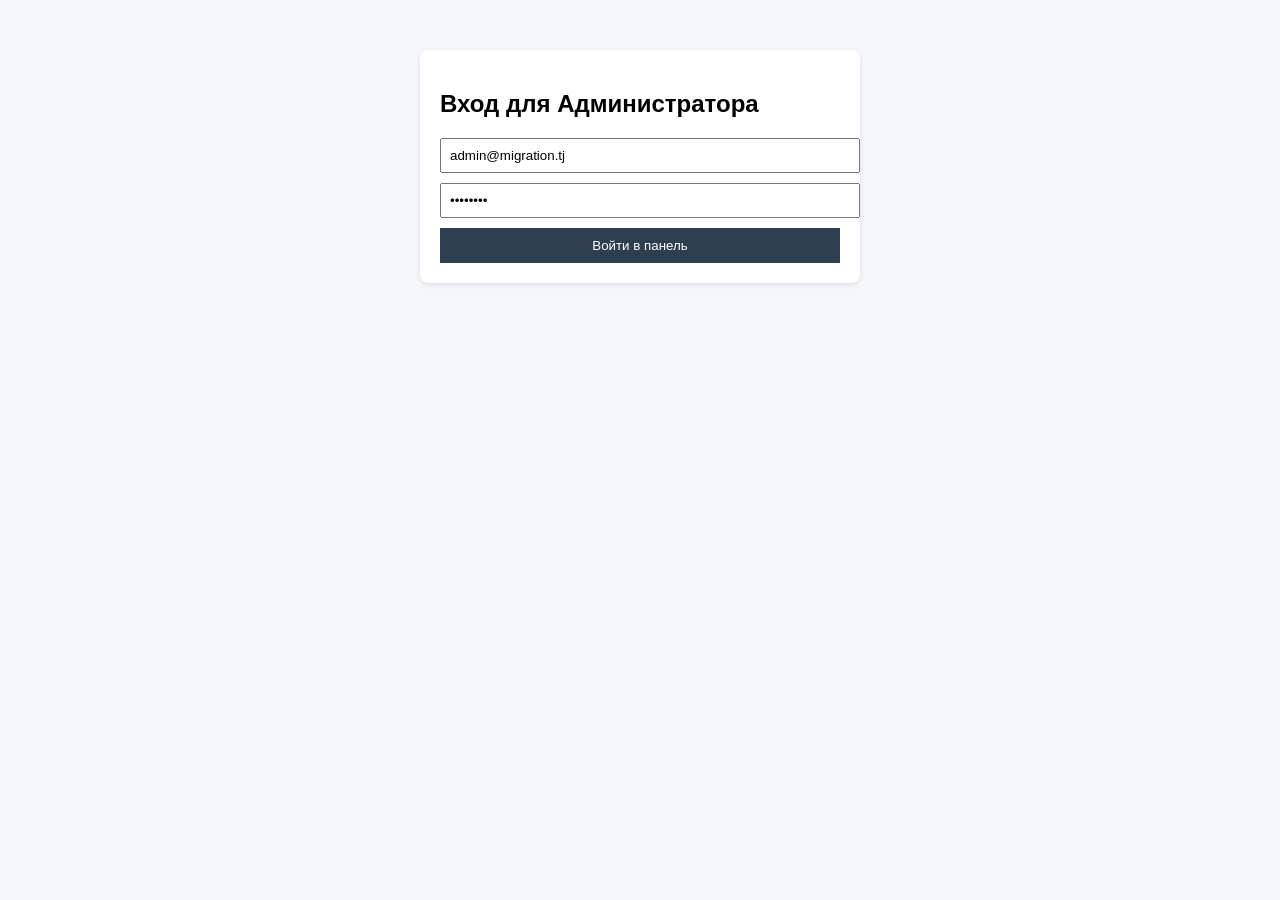
<file: admin.html>
<!DOCTYPE html>
<html lang="ru">
<head>
    <meta charset="UTF-8">
    <title>Панель Администратора — Миграционная Служба</title>
    <style>
        body { font-family: Arial, sans-serif; margin: 20px; background: #f4f6f9; }
        .card { background: white; padding: 20px; border-radius: 8px; box-shadow: 0 2px 5px rgba(0,0,0,0.1); margin-bottom: 20px; }
        table { width: 100%; border-collapse: collapse; margin-top: 15px; }
        th, td { border: 1px solid #ddd; padding: 10px; text-align: left; }
        th { background: #2c3e50; color: white; }
        .btn-approve { background: #27ae60; color: white; border: none; padding: 6px 12px; cursor: pointer; border-radius: 4px; }
        .btn-reject { background: #c0392b; color: white; border: none; padding: 6px 12px; cursor: pointer; border-radius: 4px; }
        .hidden { display: none; }
    </style>
</head>
<body>

    <!-- Форма входа для Админа -->
    <div id="loginBlock" class="card" style="max-width: 400px; margin: 50px auto;">
        <h2>Вход для Администратора</h2>
        <input type="email" id="adminEmail" placeholder="Email админа" style="width:100%; margin-bottom:10px; padding:8px;" value="admin@migration.tj"><br>
        <input type="password" id="adminPassword" placeholder="Пароль" style="width:100%; margin-bottom:10px; padding:8px;" value="admin123"><br>
        <button onclick="loginAdmin()" style="width:100%; padding:10px; background:#2c3e50; color:white; border:none; cursor:pointer;">Войти в панель</button>
    </div>

    <!-- Панель управления (скрыта до авторизации) -->
    <div id="adminPanel" class="hidden">
        <div class="card">
            <h2>Реестр всех поступивших заявок</h2>
            <p>Права доступа: <b>Только просмотр и смена статусов</b></p>
            <button onclick="loadAllApplications()" style="padding: 8px 15px;">Обновить список</button>
        </div>

        <div class="card">
            <table>
                <thead>
                    <tr>
                        <th>№ Заявки</th>
                        <th>Заявитель</th>
                        <th>Контакты</th>
                        <th>Паспорт</th>
                        <th>Услуга / Регион</th>
                        <th>Текущий статус</th>
                        <th>Действие администратора</th>
                    </tr>
                </thead>
                <tbody id="applicationsTableBody">
                    <!-- Заявки будут подгружаться сюда -->
                </tbody>
            </table>
        </div>
    </div>

    <script>
        // Вход админа
        async function loginAdmin() {
            const email = document.getElementById('adminEmail').value;
            const password = document.getElementById('adminPassword').value;

            const res = await fetch('http://localhost:3000/api/admin/login', {
                method: 'POST',
                headers: { 'Content-Type': 'application/json' },
                body: JSON.stringify({ email, password })
            });

            const data = await res.json();

            if (data.success) {
                document.getElementById('loginBlock').classList.add('hidden');
                document.getElementById('adminPanel').classList.remove('hidden');
                loadAllApplications();
            } else {
                alert('Ошибка: ' + data.error);
            }
        }

        // Загрузка всех заявок из БД
        async function loadAllApplications() {
            const res = await fetch('http://localhost:3000/api/admin/applications');
            const data = await res.json();

            if (data.success) {
                const tbody = document.getElementById('applicationsTableBody');
                tbody.innerHTML = '';

                data.applications.forEach(app => {
                    const row = `
                        <tr>
                            <td><b>${app.app_number}</b></td>
                            <td>${app.applicant_name}</td>
                            <td>${app.applicant_email}<br>${app.applicant_phone || ''}</td>
                            <td>${app.passport}</td>
                            <td>${app.service_type} (${app.region})</td>
                            <td><b>${app.status}</b></td>
                            <td>
                                <button class="btn-approve" onclick="updateStatus(${app.app_id}, 'Принято', 'Ваша заявка успешно одобрена ведомством.')">Принять</button>
                                <button class="btn-reject" onclick="updateStatus(${app.app_id}, 'Отклонено', 'Заявка отклонена. Проверьте правильность введенных данных.')">Отклонить</button>
                            </td>
                        </tr>
                    `;
                    tbody.innerHTML += row;
                });
            }
        }

        // Изменение статуса заявки без изменения персональных данных
        async function updateStatus(appId, newStatus, message) {
            const res = await fetch(`http://localhost:3000/api/admin/applications/${appId}/status`, {
                method: 'PATCH',
                headers: { 'Content-Type': 'application/json' },
                body: JSON.stringify({ status: newStatus, notification: message })
            });

            const data = await res.json();
            if (data.success) {
                alert(`Статус заявки обновлен на "${newStatus}"`);
                loadAllApplications();
            } else {
                alert('Ошибка при обновлении статуса');
            }
        }
    </script>
</body>
</html>
</file>
